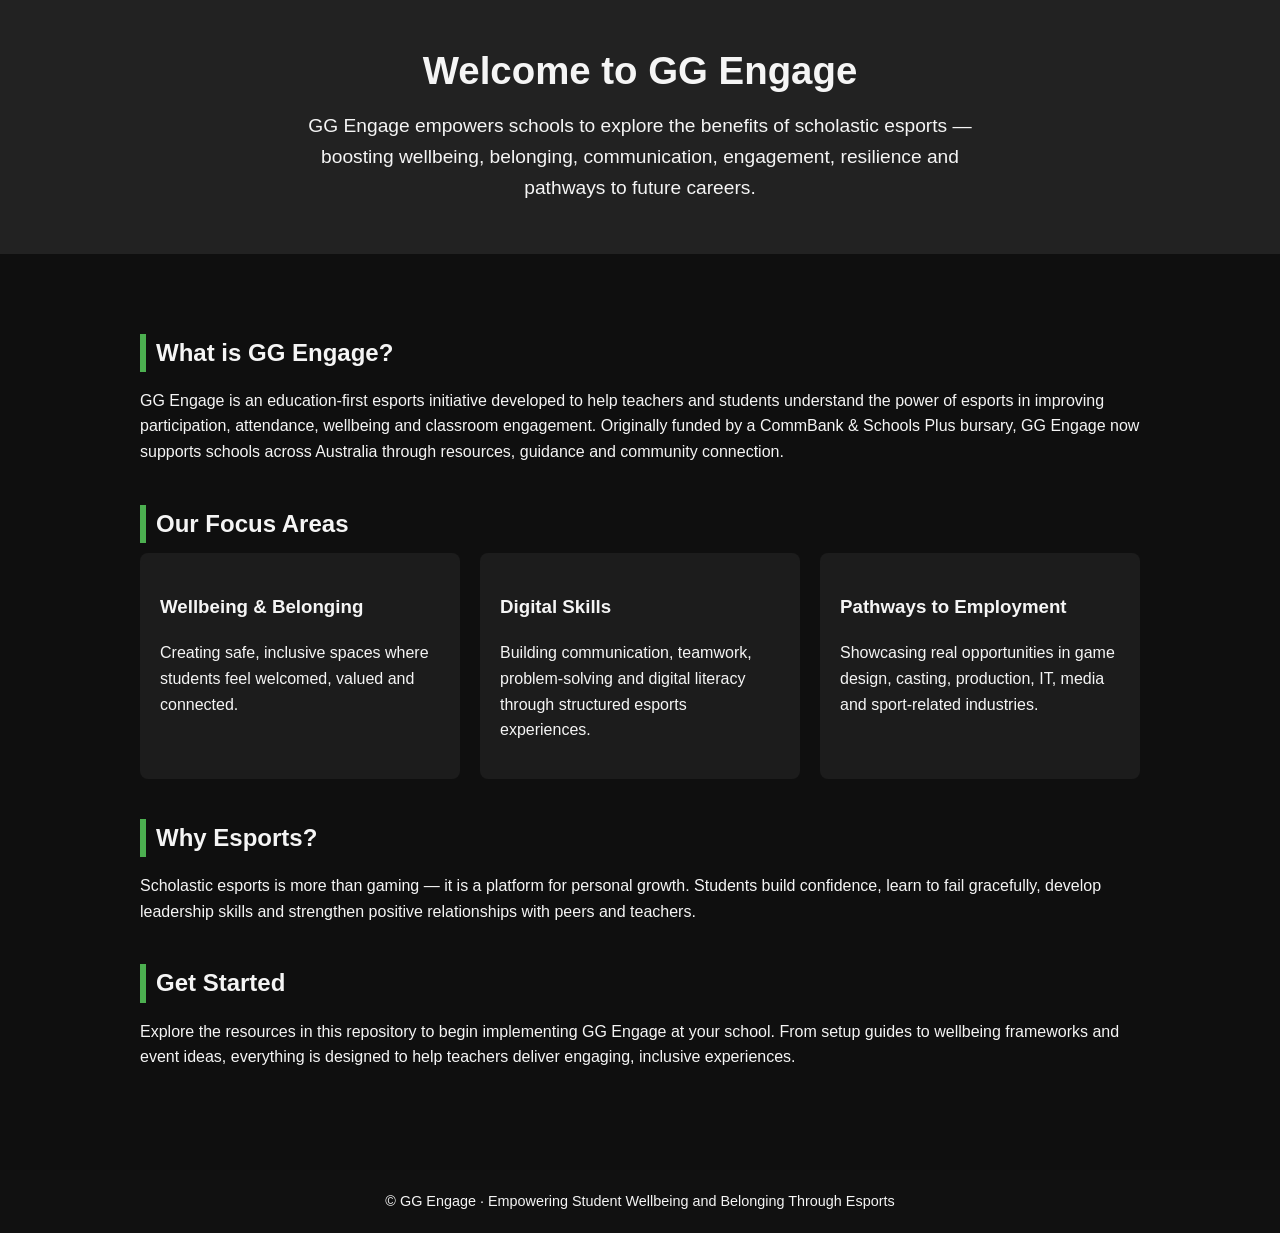
<file: index.html>
<!DOCTYPE html>
<html lang="en-au">
<head>
    <meta charset="UTF-8">
    <meta name="viewport" content="width=device-width, initial-scale=1.0">
    <title>GG Engage – Scholastic Esports for Everyone</title>
    <style>
        body {
            margin: 0;
            font-family: Arial, Helvetica, sans-serif;
            background: #0f0f0f;
            color: #f5f5f5;
            line-height: 1.6;
        }
        header {
            background: #222;
            padding: 40px 20px;
            text-align: center;
        }
        header h1 {
            font-size: 2.4rem;
            margin: 0;
        }
        header p {
            font-size: 1.2rem;
            max-width: 700px;
            margin: 10px auto;
        }
        .container {
            max-width: 1000px;
            margin: 40px auto;
            padding: 20px;
        }
        .section {
            margin-bottom: 40px;
        }
        h2 {
            border-left: 6px solid #4caf50;
            padding-left: 10px;
            margin-bottom: 10px;
        }
        .pillars {
            display: flex;
            flex-wrap: wrap;
            gap: 20px;
        }
        .pillar {
            flex: 1 1 280px;
            background: #1c1c1c;
            padding: 20px;
            border-radius: 8px;
        }
        footer {
            background: #111;
            text-align: center;
            padding: 20px;
            font-size: 0.9rem;
            margin-top: 40px;
        }
    </style>
</head>
<body>

<header>
    <h1>Welcome to GG Engage</h1>
    <p>
        GG Engage empowers schools to explore the benefits of scholastic esports — boosting wellbeing,
        belonging, communication, engagement, resilience and pathways to future careers.
    </p>
</header>

<div class="container">

    <div class="section">
        <h2>What is GG Engage?</h2>
        <p>
            GG Engage is an education-first esports initiative developed to help teachers and students 
            understand the power of esports in improving participation, attendance, wellbeing and 
            classroom engagement. Originally funded by a CommBank & Schools Plus bursary, GG Engage 
            now supports schools across Australia through resources, guidance and community connection.
        </p>
    </div>

    <div class="section">
        <h2>Our Focus Areas</h2>
        <div class="pillars">
            <div class="pillar">
                <h3>Wellbeing & Belonging</h3>
                <p>Creating safe, inclusive spaces where students feel welcomed, valued and connected.</p>
            </div>
            <div class="pillar">
                <h3>Digital Skills</h3>
                <p>Building communication, teamwork, problem-solving and digital literacy through structured esports experiences.</p>
            </div>
            <div class="pillar">
                <h3>Pathways to Employment</h3>
                <p>Showcasing real opportunities in game design, casting, production, IT, media and sport-related industries.</p>
            </div>
        </div>
    </div>

    <div class="section">
        <h2>Why Esports?</h2>
        <p>
            Scholastic esports is more than gaming — it is a platform for personal growth. Students build confidence,
            learn to fail gracefully, develop leadership skills and strengthen positive relationships with peers and teachers.
        </p>
    </div>

    <div class="section">
        <h2>Get Started</h2>
        <p>
            Explore the resources in this repository to begin implementing GG Engage at your school. From setup guides 
            to wellbeing frameworks and event ideas, everything is designed to help teachers deliver engaging, inclusive experiences.
        </p>
    </div>

</div>

<footer>
    © GG Engage · Empowering Student Wellbeing and Belonging Through Esports
</footer>

</body>
</html>
</file>
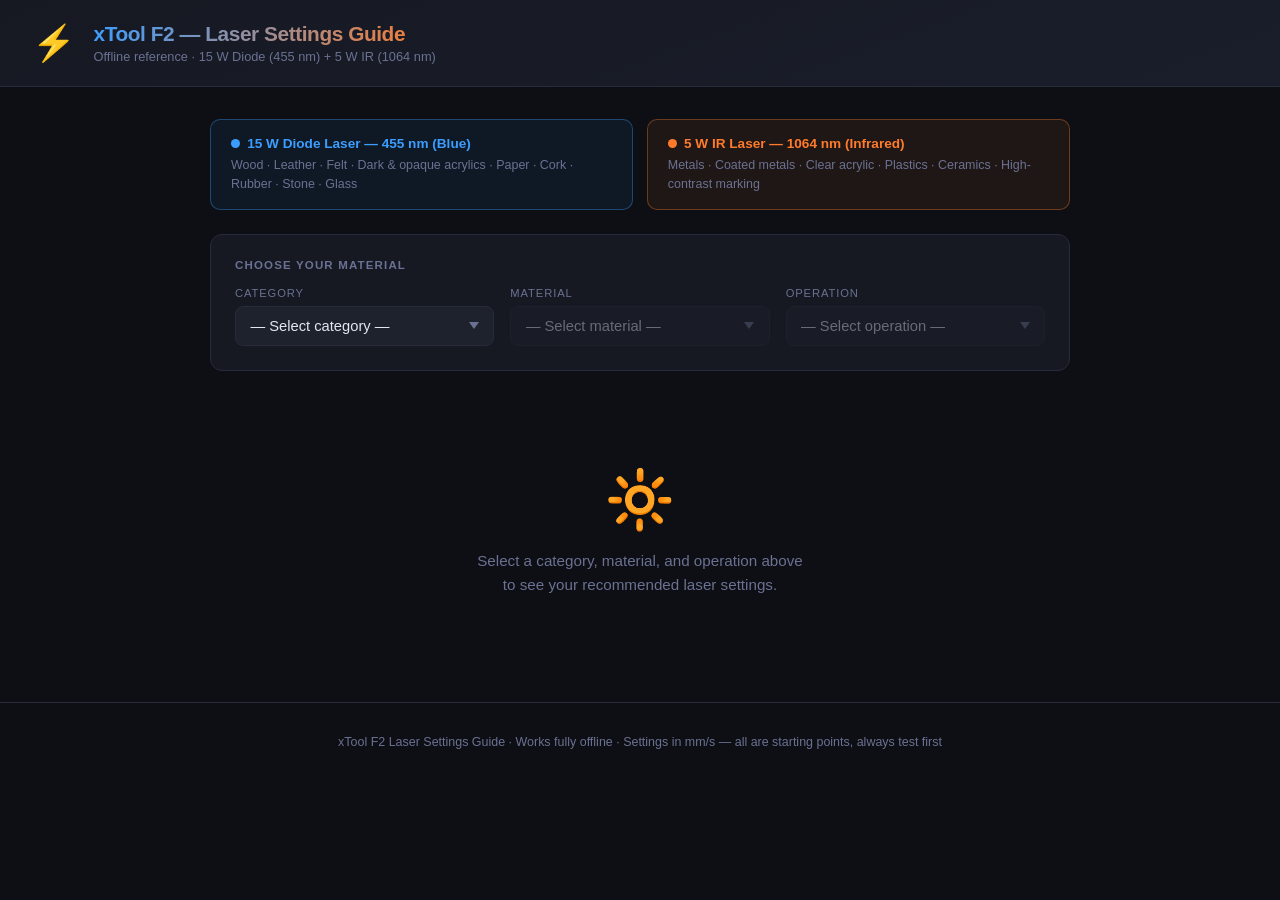
<file: laser-settings.html>
<!DOCTYPE html>
<html lang="en">
<head>
  <meta charset="UTF-8">
  <meta name="viewport" content="width=device-width, initial-scale=1.0">
  <title>xTool F2 — Laser Settings Guide</title>
  <style>
    :root {
      --bg:       #0d0f14;
      --surf:     #161922;
      --surf2:    #1e222d;
      --border:   #272b3a;
      --text:     #e2e6f0;
      --muted:    #6b7192;
      --diode:    #3b9eff;
      --diode-bg: rgba(59,158,255,0.08);
      --diode-bd: rgba(59,158,255,0.35);
      --ir:       #ff7b2b;
      --ir-bg:    rgba(255,123,43,0.08);
      --ir-bd:    rgba(255,123,43,0.35);
      --warn-bg:  rgba(255,179,71,0.08);
      --warn-bd:  rgba(255,179,71,0.45);
      --danger-bg:rgba(255,79,79,0.08);
      --danger-bd:rgba(255,79,79,0.45);
    }
    *{margin:0;padding:0;box-sizing:border-box;}
    body{
      font-family:-apple-system,BlinkMacSystemFont,'Segoe UI',Roboto,sans-serif;
      background:var(--bg);color:var(--text);min-height:100vh;
    }

    /* ── HEADER ───────────────────────────────────────── */
    header{
      background:linear-gradient(160deg,#161922 0%,#1a1e2b 100%);
      border-bottom:1px solid var(--border);
      padding:1.4rem 2rem;
      display:flex;align-items:center;gap:1.1rem;
    }
    .brand-icon{font-size:2.2rem;line-height:1;}
    .brand-text h1{
      font-size:1.3rem;font-weight:800;letter-spacing:-.02em;
      background:linear-gradient(120deg,#3b9eff,#ff7b2b);
      -webkit-background-clip:text;-webkit-text-fill-color:transparent;
    }
    .brand-text p{color:var(--muted);font-size:.8rem;margin-top:.15rem;}

    /* ── LAYOUT ───────────────────────────────────────── */
    main{max-width:900px;margin:2rem auto;padding:0 1.25rem;}

    /* ── LEGEND ───────────────────────────────────────── */
    .legend{
      display:grid;grid-template-columns:1fr 1fr;gap:.85rem;
      margin-bottom:1.5rem;
    }
    .legend-card{
      border-radius:10px;padding:1rem 1.25rem;border:1px solid;
      display:flex;flex-direction:column;gap:.3rem;
    }
    .legend-card.diode{background:var(--diode-bg);border-color:var(--diode-bd);}
    .legend-card.ir   {background:var(--ir-bg);   border-color:var(--ir-bd);}
    .legend-title{
      font-weight:700;font-size:.85rem;display:flex;align-items:center;gap:.45rem;
    }
    .legend-card.diode .legend-title{color:var(--diode);}
    .legend-card.ir    .legend-title{color:var(--ir);}
    .legend-dot{width:9px;height:9px;border-radius:50%;flex-shrink:0;}
    .ld-diode{background:var(--diode);}
    .ld-ir   {background:var(--ir);}
    .legend-desc{font-size:.78rem;color:var(--muted);line-height:1.5;}

    /* ── SELECTOR PANEL ───────────────────────────────── */
    .selector-panel{
      background:var(--surf);border:1px solid var(--border);
      border-radius:12px;padding:1.5rem;margin-bottom:1.5rem;
    }
    .selector-panel h2{
      font-size:.72rem;text-transform:uppercase;letter-spacing:.1em;
      color:var(--muted);margin-bottom:1rem;
    }
    .selector-row{display:grid;grid-template-columns:1fr 1fr 1fr;gap:1rem;}
    .sel-group label{
      display:block;font-size:.7rem;text-transform:uppercase;
      letter-spacing:.08em;color:var(--muted);margin-bottom:.4rem;
    }
    .sel-group select{
      width:100%;background:var(--surf2);color:var(--text);
      border:1px solid var(--border);border-radius:8px;
      padding:.7rem .9rem;font-size:.92rem;cursor:pointer;
      appearance:none;
      background-image:url("data:image/svg+xml,%3Csvg xmlns='http://www.w3.org/2000/svg' width='10' height='7' viewBox='0 0 10 7'%3E%3Cpath fill='%236b7192' d='M5 7 0 0h10z'/%3E%3C/svg%3E");
      background-repeat:no-repeat;background-position:right .9rem center;
      transition:border-color .15s;
    }
    .sel-group select:focus{outline:none;border-color:var(--diode);}
    .sel-group select:disabled{opacity:.4;cursor:not-allowed;}

    /* ── PLACEHOLDER ──────────────────────────────────── */
    .placeholder{text-align:center;padding:4.5rem 2rem;color:var(--muted);}
    .placeholder .ph-icon{font-size:3.5rem;margin-bottom:1rem;}
    .placeholder p{font-size:.95rem;line-height:1.6;}

    /* ── SETTINGS PANEL ───────────────────────────────── */
    .settings-panel{display:none;}
    .settings-panel.visible{display:block;}

    /* Laser recommendation */
    .laser-rec{
      border-radius:12px;padding:1.25rem 1.5rem;margin-bottom:1.25rem;border:1px solid;
    }
    .laser-rec.diode{background:var(--diode-bg);border-color:var(--diode-bd);}
    .laser-rec.ir   {background:var(--ir-bg);   border-color:var(--ir-bd);}
    .laser-badge{
      display:inline-flex;align-items:center;gap:.4rem;
      padding:.3rem .9rem;border-radius:999px;font-size:.75rem;
      font-weight:700;text-transform:uppercase;letter-spacing:.05em;
      margin-bottom:.65rem;
    }
    .diode .laser-badge{background:var(--diode);color:#fff;}
    .ir    .laser-badge{background:var(--ir);   color:#fff;}
    .laser-rec h3{font-size:1rem;margin-bottom:.35rem;}
    .laser-rec p{color:var(--muted);font-size:.88rem;line-height:1.6;}

    /* Settings grid */
    .settings-grid{
      display:grid;
      grid-template-columns:repeat(auto-fill,minmax(130px,1fr));
      gap:.85rem;margin-bottom:1.25rem;
    }
    .stat-card{
      background:var(--surf);border:1px solid var(--border);
      border-radius:10px;padding:1rem;text-align:center;
    }
    .stat-label{
      font-size:.65rem;text-transform:uppercase;letter-spacing:.1em;
      color:var(--muted);margin-bottom:.5rem;
    }
    .stat-value{font-size:1.45rem;font-weight:700;line-height:1;}
    .stat-unit{font-size:.7rem;color:var(--muted);margin-top:.25rem;}
    .stat-na{font-size:.9rem;color:var(--muted);}

    /* Alerts */
    .alert{
      border-radius:10px;padding:1rem 1.25rem;margin-bottom:1.1rem;
      border:1px solid;display:flex;gap:.7rem;align-items:flex-start;
      font-size:.88rem;line-height:1.55;
    }
    .alert.warn  {background:var(--warn-bg);  border-color:var(--warn-bd);}
    .alert.danger{background:var(--danger-bg);border-color:var(--danger-bd);}
    .alert-icon{flex-shrink:0;}

    /* Test note */
    .test-note{
      background:var(--surf2);border:1px solid var(--border);
      border-radius:8px;padding:.75rem 1rem;
      font-size:.8rem;color:var(--muted);line-height:1.5;
      margin-bottom:1.25rem;display:flex;gap:.5rem;align-items:flex-start;
    }

    /* Tips */
    .tips-card{
      background:var(--surf);border:1px solid var(--border);
      border-radius:12px;padding:1.25rem 1.5rem;margin-bottom:1.25rem;
    }
    .tips-card h3{
      font-size:.72rem;text-transform:uppercase;letter-spacing:.09em;
      color:var(--muted);margin-bottom:.85rem;
    }
    .tips-list{list-style:none;}
    .tips-list li{
      display:flex;gap:.65rem;padding:.5rem 0;
      border-bottom:1px solid var(--border);font-size:.88rem;line-height:1.55;
    }
    .tips-list li:last-child{border-bottom:none;}
    .tip-icon{flex-shrink:0;margin-top:.1rem;}

    /* ── FOOTER ───────────────────────────────────────── */
    footer{
      text-align:center;padding:2rem 1rem;border-top:1px solid var(--border);
      color:var(--muted);font-size:.78rem;margin-top:1rem;
    }

    @media(max-width:640px){
      .selector-row{grid-template-columns:1fr;}
      .legend{grid-template-columns:1fr;}
      header{padding:1rem;}
      main{padding:0 .75rem;}
    }
  </style>
</head>
<body>

<header>
  <div class="brand-icon">⚡</div>
  <div class="brand-text">
    <h1>xTool F2 — Laser Settings Guide</h1>
    <p>Offline reference · 15 W Diode (455 nm) + 5 W IR (1064 nm)</p>
  </div>
</header>

<main>

  <!-- Laser legend -->
  <div class="legend">
    <div class="legend-card diode">
      <div class="legend-title"><span class="legend-dot ld-diode"></span>15 W Diode Laser — 455 nm (Blue)</div>
      <div class="legend-desc">Wood · Leather · Felt · Dark &amp; opaque acrylics · Paper · Cork · Rubber · Stone · Glass</div>
    </div>
    <div class="legend-card ir">
      <div class="legend-title"><span class="legend-dot ld-ir"></span>5 W IR Laser — 1064 nm (Infrared)</div>
      <div class="legend-desc">Metals · Coated metals · Clear acrylic · Plastics · Ceramics · High-contrast marking</div>
    </div>
  </div>

  <!-- Selectors -->
  <div class="selector-panel">
    <h2>Choose your material</h2>
    <div class="selector-row">
      <div class="sel-group">
        <label for="sel-cat">Category</label>
        <select id="sel-cat">
          <option value="">— Select category —</option>
          <option value="metals">Metals</option>
          <option value="coated">Coated &amp; Painted Metals</option>
          <option value="wood">Wood &amp; Bamboo</option>
          <option value="leather">Leather</option>
          <option value="acrylic">Acrylic &amp; Plastics</option>
          <option value="paper">Paper &amp; Cardboard</option>
          <option value="stone">Stone, Slate &amp; Ceramic</option>
          <option value="other">Other (Rubber, Cork, Felt, Glass)</option>
        </select>
      </div>
      <div class="sel-group">
        <label for="sel-mat">Material</label>
        <select id="sel-mat" disabled>
          <option value="">— Select material —</option>
        </select>
      </div>
      <div class="sel-group">
        <label for="sel-op">Operation</label>
        <select id="sel-op" disabled>
          <option value="">— Select operation —</option>
        </select>
      </div>
    </div>
  </div>

  <!-- Placeholder -->
  <div class="placeholder" id="placeholder">
    <div class="ph-icon">🔆</div>
    <p>Select a category, material, and operation above<br>to see your recommended laser settings.</p>
  </div>

  <!-- Settings output -->
  <div class="settings-panel" id="settings-panel">
    <div id="laser-rec-box"></div>
    <div class="test-note">
      <span>💡</span>
      <span><strong>These are proven starting points.</strong> Always run a small test piece first — material batch, humidity, and focus distance all affect results. Adjust power ±5% and speed ±10% to dial in your machine.</span>
    </div>
    <div class="settings-grid" id="settings-grid"></div>
    <div id="alert-box"></div>
    <div class="tips-card" id="tips-box"></div>
  </div>

</main>

<footer>
  xTool F2 Laser Settings Guide · Works fully offline · Settings in mm/s — all are starting points, always test first
</footer>

<script>
// ─── DATA ──────────────────────────────────────────────────────────────────────
// laser: "diode" = 15W 455nm blue  |  "ir" = 5W 1064nm infrared
// power: %  speed: mm/s  lpi: lines/inch  passes: count  focus: mm offset
// airAssist: bool  warn: caution string  danger: safety string  tips: string[]

const DB = {

  // ─────────────────────────────────────────────────────────────────────────────
  // METALS  →  5W IR Laser (1064 nm)
  // The 1064 nm wavelength is absorbed by metals; the 455 nm blue diode reflects
  // off most metal surfaces and cannot mark them reliably.
  // ─────────────────────────────────────────────────────────────────────────────
  metals:{
    label:"Metals",
    materials:{

      stainless_steel:{
        label:"Stainless Steel",
        ops:{
          engrave:{
            laser:"ir",
            why:"Stainless steel absorbs 1064 nm infrared well. The 5W IR laser vaporises the thin surface oxide layer, producing a permanent, corrosion-resistant engraved mark.",
            power:85, speed:80, lpi:400, passes:2, focus:0, airAssist:false,
            tips:[
              "Clean with IPA before engraving — oils and fingerprints cause uneven marks.",
              "Two passes at this setting give a deep, dark engraving. For a shallower grey mark, try 1 pass at 75% power.",
              "For fine detail (logos, text under 5 mm), raise LPI to 500.",
              "Sand the surface to 400 grit before engraving for a more dramatic contrast on brushed steel.",
            ]
          },
          black_mark:{
            laser:"ir",
            why:"Running high frequency at lower power creates a thin black oxide (annealed) layer on stainless steel. Nothing is removed — it's a surface colour change, great for barcodes and data plates.",
            power:65, speed:150, lpi:300, passes:1, focus:0, airAssist:false,
            tips:[
              "Black annealing is sensitive to speed — test in 20 mm/s increments to nail the darkest black.",
              "Surface must be spotless — any contamination produces a patchy result.",
              "A slightly defocused beam (+0.5 mm) produces a softer, more even tone across large fills.",
            ]
          }
        }
      },

      carbon_steel:{
        label:"Carbon Steel / Mild Steel",
        ops:{
          engrave:{
            laser:"ir",
            why:"Carbon steel absorbs the IR wavelength efficiently. The 5W IR creates deep marks that are resistant to rubbing but will need sealing against rust.",
            power:85, speed:70, lpi:400, passes:2, focus:0, airAssist:false,
            tips:[
              "Bare carbon steel rusts quickly — seal engraved areas with oil, wax, or clear lacquer immediately after marking.",
              "Mill scale (black oxide layer) can block the beam — brush it off with a wire brush before engraving.",
              "If the result looks light grey rather than dark, add a third pass at 80% power.",
            ]
          }
        }
      },

      anodized_aluminum:{
        label:"Anodized Aluminium",
        ops:{
          engrave:{
            laser:"ir",
            why:"The 5W IR ablates the coloured anodize coating cleanly to reveal bright bare aluminium beneath, producing a striking white-on-colour or silver-on-colour result with no heat damage to the base metal.",
            power:50, speed:250, lpi:300, passes:1, focus:0, airAssist:false,
            tips:[
              "This is one of the easiest materials — the anodize coat removes cleanly in a single fast pass.",
              "Lower power gives a brighter, crisper white reveal. Try 40% first.",
              "Black anodize → silver/white. Red and blue anodize → bright aluminium. All look great.",
              "Ideal for water bottles, tumblers, phone cases, and name tags.",
            ]
          }
        }
      },

      brass:{
        label:"Brass",
        ops:{
          engrave:{
            laser:"ir",
            why:"Brass absorbs 1064 nm reasonably well. The 5W IR marks and engraves brass for trophies, plaques, and decorative items.",
            power:90, speed:70, lpi:400, passes:2, focus:0, airAssist:false,
            warn:"Brass contains zinc. Use fume extraction — zinc oxide fumes are harmful to inhale.",
            tips:[
              "Degrease with acetone first — tarnish products scatter the beam.",
              "Polish with Brasso before engraving for crisper, deeper contrast.",
              "Lacquered brass: strip the lacquer with acetone first, otherwise the result is patchy.",
              "For deeper engraving, add a third pass at 85% power.",
            ]
          }
        }
      },

      copper:{
        label:"Copper",
        ops:{
          engrave:{
            laser:"ir",
            why:"Copper is the hardest common metal to laser-mark because it reflects infrared strongly. The 5W IR can mark oxidised or coated copper; expect multiple passes on clean polished copper.",
            power:100, speed:50, lpi:350, passes:3, focus:0, airAssist:false,
            warn:"Copper reflects 1064 nm light strongly. Ensure your F2 lid is fully closed and never bypass the safety interlocks.",
            tips:[
              "Lightly oxidised (patinated) copper marks far more easily than bright polished copper.",
              "Try applying a thin layer of flat black spray paint — let dry, engrave through it, wipe clean. The paint aids absorption.",
              "For jewellery or thin sheet: reduce power to 80% to avoid warping.",
              "Three passes are a baseline — some copper may need 4–5. Patience pays off.",
            ]
          }
        }
      },

      titanium:{
        label:"Titanium",
        ops:{
          engrave:{
            laser:"ir",
            why:"Titanium engraves cleanly with the IR laser and takes a permanent, very durable mark. Its surface oxide layer also enables colour annealing — a unique capability of 1064 nm IR lasers.",
            power:80, speed:100, lpi:400, passes:2, focus:0, airAssist:false,
            tips:[
              "Clean with IPA — titanium is sensitive to surface contamination.",
              "Titanium engraving colour ranges from silver-grey to dark depending on speed and power.",
              "For surgical or EDC items, the engraved mark is as durable as the base metal.",
            ]
          },
          color_anneal:{
            laser:"ir",
            why:"By varying speed and power, the IR laser changes the thickness of the titanium oxide layer, producing vivid gold, blue, purple, and green colours — all without any pigment or paint.",
            power:null, speed:null, lpi:200, passes:1, focus:0, airAssist:false,
            speedNote:"200–800 mm/s (varies by colour)",
            powerNote:"20–60% (varies by colour)",
            tips:[
              "Gold / yellow: ~800 mm/s, 20–25% power.",
              "Bronze / brown: ~600 mm/s, 25–30% power.",
              "Blue: ~450 mm/s, 30–35% power.",
              "Purple: ~300 mm/s, 35–40% power.",
              "Green: ~200 mm/s, 40–50% power.",
              "Make a test grid with speed & power increments — colours shift dramatically between steps.",
              "Keep the piece completely still during engraving — any vibration shifts colour bands.",
              "Each titanium alloy (Grade 2, Grade 5) anneals at slightly different settings.",
            ]
          }
        }
      },

      gold_silver:{
        label:"Gold / Silver (Jewellery)",
        ops:{
          mark:{
            laser:"ir",
            why:"Precious metals are soft, expensive, and irreplaceable. The 5W IR marks at low power to add hallmarks, logos, and designs without deep material removal.",
            power:60, speed:180, lpi:300, passes:1, focus:0, airAssist:false,
            tips:[
              "Always use minimum effective power — precious metals cannot be un-engraved.",
              "925 sterling silver tarnishes quickly; mark in a clean environment and seal with jewellery lacquer.",
              "18ct yellow gold marks cleanly at these settings. 9ct alloys may need 65–70% power.",
              "Fine text under 3 mm: increase LPI to 500 and reduce speed to 150 mm/s.",
            ]
          }
        }
      }
    }
  },

  // ─────────────────────────────────────────────────────────────────────────────
  // COATED & PAINTED  →  5W IR Laser (1064 nm)
  // ─────────────────────────────────────────────────────────────────────────────
  coated:{
    label:"Coated & Painted Metals",
    materials:{

      powder_coat:{
        label:"Powder Coated Metal",
        ops:{
          mark:{
            laser:"ir",
            why:"The 5W IR removes (ablates) the powder coat layer cleanly to expose bare metal beneath. Only the coating is removed — the underlying metal stays intact.",
            power:35, speed:450, lpi:254, passes:1, focus:0, airAssist:false,
            tips:[
              "Use the lowest power that cleanly removes the coating — you want to stop at the metal, not engrave into it.",
              "High speed + low power gives the cleanest edges without scorching surrounding coat.",
              "Works brilliantly on tumblers, flasks, and outdoor gear.",
              "If edges look soft or burnt, increase speed to 600 mm/s and drop power to 28%.",
            ]
          }
        }
      },

      painted_metal:{
        label:"Painted Metal",
        ops:{
          mark:{
            laser:"ir",
            why:"The IR laser precisely strips paint to reveal metal beneath. Ideal for serial numbers, asset tags, QR codes, and safety labels on tools and equipment.",
            power:40, speed:350, lpi:300, passes:1, focus:0, airAssist:false,
            tips:[
              "Thin factory paint removes in a single fast pass.",
              "Thick epoxy or rubberised paint may need 2 passes at reduced power (30%).",
              "The exposed metal will oxidise outdoors — seal with clear lacquer for exterior applications.",
            ]
          }
        }
      },

      cermark:{
        label:"Cermark / Laser Bond Spray",
        ops:{
          mark:{
            laser:"ir",
            why:"Cermark is a ceramic compound spray. The IR laser fuses it permanently into the metal surface, producing an extremely hard, dishwasher-safe black mark on almost any metal.",
            power:55, speed:200, lpi:400, passes:1, focus:0, airAssist:false,
            tips:[
              "Spray a thin, even coat and let dry completely (5–10 min) before lasing.",
              "After lasing, wash off the unfused compound with water — only the fused areas remain.",
              "Increase power for deeper black; reduce for grey tones.",
              "Works on stainless, aluminium, brass, copper, titanium, and most metals.",
              "Cermark is expensive — practice on scrap first to confirm settings.",
            ]
          }
        }
      }
    }
  },

  // ─────────────────────────────────────────────────────────────────────────────
  // WOOD  →  15W Diode Laser (455 nm)
  // The 455 nm blue wavelength is strongly absorbed by wood lignin.
  // The 5W IR reflects off pale wood surfaces with poor results.
  // ─────────────────────────────────────────────────────────────────────────────
  wood:{
    label:"Wood & Bamboo",
    materials:{

      hardwood:{
        label:"Hardwood (Oak, Walnut, Maple)",
        ops:{
          engrave:{
            laser:"diode",
            why:"The 455 nm blue diode is strongly absorbed by wood lignin, producing warm brown engraves with excellent contrast. The 5W IR reflects off pale wood surfaces and cannot reliably mark them.",
            power:55, speed:300, lpi:254, passes:1, focus:0, airAssist:true,
            tips:[
              "Air assist dramatically reduces charring and keeps engraved edges crisp.",
              "Walnut produces the darkest, highest-contrast results of common hardwoods.",
              "For photographic / greyscale engrave, raise LPI to 400–500 and lower power to 30–40%.",
              "Mask with transfer tape before engraving, then wipe residue with a damp cloth afterwards.",
              "End grain engraves darker than face grain at the same settings — test both orientations.",
            ]
          },
          cut_3mm:{
            laser:"diode",
            why:"The 15W diode has enough sustained power to cut 3 mm hardwood cleanly in multiple passes. Multiple passes spread heat to minimise charring.",
            power:100, speed:65, lpi:null, passes:3, focus:0, airAssist:true,
            tips:[
              "Pin or tape the wood dead flat — any bow means sections won't cut through.",
              "Lower the focus by 0.5 mm on each additional pass if your machine supports Z-step.",
              "Finish with a 10% power pass to clean char residue from cut edges.",
            ]
          }
        }
      },

      softwood:{
        label:"Softwood (Pine, Cedar)",
        ops:{
          engrave:{
            laser:"diode",
            why:"Softwoods are resinous and burn quickly. The 15W diode at moderate power gives controlled engraves — the blue wavelength hits lignin without igniting the resin.",
            power:40, speed:400, lpi:254, passes:1, focus:0, airAssist:true,
            tips:[
              "Pine resin can flare up — keep air assist on at all times.",
              "Wood grain direction changes engrave depth noticeably — test across and along grain.",
              "Knots are harder and engrave lighter; adjust power if consistency matters.",
            ]
          },
          cut_3mm:{
            laser:"diode",
            why:"Softwoods cut faster than hardwoods due to lower density. Fewer passes and higher speed.",
            power:90, speed:85, lpi:null, passes:2, focus:0, airAssist:true,
            tips:[
              "Cedar is oily — clean the lens more often when cutting it.",
              "Balsa wood: reduce power to 35%, speed 500 mm/s, 1 pass — it's extremely soft.",
            ]
          }
        }
      },

      plywood:{
        label:"Plywood (Birch / Laser-grade)",
        ops:{
          engrave:{
            laser:"diode",
            why:"Birch plywood is a laser staple — the 15W diode gives dark, high-contrast engraves on the pale birch face veneer.",
            power:50, speed:300, lpi:254, passes:1, focus:0, airAssist:true,
            tips:[
              "Use laser-grade or Baltic birch plywood — cheap ply has internal voids that cause incomplete cuts.",
              "Glue layers produce more fumes than solid wood — keep ventilation running.",
              "For a very dark fill engrave, drop speed to 150 mm/s.",
            ]
          },
          cut_4mm:{
            laser:"diode",
            why:"4 mm birch plywood is the most popular laser-cut material. The 15W diode handles it reliably in 3–4 passes.",
            power:100, speed:45, lpi:null, passes:4, focus:0, airAssist:true,
            tips:[
              "Weight or tape the board completely flat before cutting.",
              "Tape the underside of the sheet to prevent flashback scorch marks.",
              "If you get incomplete cuts in isolated spots, increase passes by 1 rather than cutting power.",
            ]
          }
        }
      },

      mdf:{
        label:"MDF (Medium Density Fibreboard)",
        ops:{
          engrave:{
            laser:"diode",
            why:"MDF engraves smoothly and consistently — the uniform composition means no grain surprises. The 15W diode gives excellent greyscale depth control.",
            power:65, speed:200, lpi:254, passes:1, focus:0, airAssist:true,
            warn:"MDF contains urea-formaldehyde resin. Always use fume extraction. Do not use for food contact items.",
            tips:[
              "MDF is very dusty — clean the lens after every session.",
              "Seal engraved MDF with shellac or clear acrylic spray to stop moisture absorption.",
              "Masking technique: tape surface → engrave → remove tape → paint for razor-crisp painted edges.",
            ]
          },
          cut_3mm:{
            laser:"diode",
            why:"MDF cuts cleanly with the 15W diode. Dense composition means slower speed but reliable results.",
            power:100, speed:30, lpi:null, passes:3, focus:0, airAssist:true,
            warn:"High fume output when cutting MDF — fume extraction is essential, not optional.",
            tips:[
              "MDF cut edges are dark and rough — sand and seal if painting.",
              "Reduce the final pass to 70% power to avoid scorching the back face.",
            ]
          }
        }
      },

      bamboo:{
        label:"Bamboo",
        ops:{
          engrave:{
            laser:"diode",
            why:"Bamboo is dense and fibrous. The 455 nm diode burns it cleanly with beautiful warm brown marks on the pale surface — popular for cutting boards and utensils.",
            power:50, speed:280, lpi:300, passes:1, focus:0, airAssist:true,
            tips:[
              "Hard bamboo cutting boards may need 60–65% power.",
              "Always finish engraved kitchen items with food-safe oil (mineral oil, beeswax).",
              "Bamboo's layered structure can produce slightly uneven engraves — raise LPI to 400 for photographic work.",
            ]
          }
        }
      }
    }
  },

  // ─────────────────────────────────────────────────────────────────────────────
  // LEATHER  →  15W Diode Laser (455 nm)
  // ─────────────────────────────────────────────────────────────────────────────
  leather:{
    label:"Leather",
    materials:{

      genuine:{
        label:"Genuine Leather (Cowhide, Full-grain)",
        ops:{
          engrave:{
            laser:"diode",
            why:"The 455 nm blue diode is absorbed strongly by leather pigment, giving controlled burn depth with warm brown tones. Produces rich, tactile engraved results.",
            power:35, speed:350, lpi:300, passes:1, focus:0, airAssist:true,
            tips:[
              "Air assist prevents the burn from spreading sideways — keep it on for crisp edges.",
              "For subtle debossed look: reduce power to 20–25%.",
              "Full-grain (smooth) side engraves differently to flesh/suede side — test both.",
              "After engraving, apply leather conditioner to prevent drying and cracking.",
            ]
          },
          cut:{
            laser:"diode",
            why:"The 15W diode cuts leather cleanly in one pass with a sealed edge — no fraying, no scissors needed.",
            power:70, speed:120, lpi:null, passes:1, focus:0, airAssist:true,
            warn:"Chrome-tanned leather (most commercial leather) produces hexavalent chromium compounds when burned — a known carcinogen. Use vegetable-tanned leather or ensure strong fume extraction.",
            tips:[
              "Laser-cut leather edges are heat-sealed — a major advantage over mechanical cutting.",
              "Thick leather (3–4 mm): slow to 70 mm/s and add a second pass.",
            ]
          }
        }
      },

      veg_tan:{
        label:"Veg-Tan Leather",
        ops:{
          engrave:{
            laser:"diode",
            why:"Vegetable-tanned leather is the safest leather to laser — no toxic chrome fumes. It engraves cleanly with excellent contrast and is the preferred choice for quality leatherwork.",
            power:30, speed:400, lpi:300, passes:1, focus:0, airAssist:true,
            tips:[
              "Natural / undyed veg-tan gives the highest contrast engraving.",
              "Slightly dampening the leather before engraving produces a more pronounced, raised result.",
              "Veg-tan is consistent batch-to-batch — once you dial in settings, they stay reliable.",
            ]
          }
        }
      },

      faux:{
        label:"Faux / PU Leather",
        ops:{
          engrave:{
            laser:"diode",
            why:"Faux leather (polyurethane over fabric) responds to the 15W diode — the surface coating is removed to reveal the fabric backing, creating a two-tone contrast effect.",
            power:25, speed:400, lpi:300, passes:1, focus:0, airAssist:true,
            warn:"PU leather is plastic — it produces VOCs when engraved. Fume extraction is mandatory. Never use PVC (vinyl) leather — it releases chlorine gas.",
            tips:[
              "Lower power than genuine leather — PU melts rather than burns cleanly.",
              "If the surface bubbles, reduce power by 5% increments until it stops.",
              "Always confirm the material is PU, not PVC — check the label or manufacturer spec.",
            ]
          }
        }
      }
    }
  },

  // ─────────────────────────────────────────────────────────────────────────────
  // ACRYLIC & PLASTICS
  // Clear acrylic → IR (transparent to blue)
  // Dark / coloured acrylic → Diode
  // ─────────────────────────────────────────────────────────────────────────────
  acrylic:{
    label:"Acrylic & Plastics",
    materials:{

      clear_acrylic:{
        label:"Clear Acrylic (Cast)",
        ops:{
          engrave:{
            laser:"ir",
            why:"Clear acrylic is transparent to the 455 nm blue diode — it passes straight through without engraving. The 5W IR (1064 nm) is absorbed by the acrylic polymer, frosting the surface to a milky white.",
            power:70, speed:150, lpi:254, passes:1, focus:0, airAssist:true,
            warn:"Acrylic fumes are irritating. Use fume extraction. Never laser PVC or vinyl — they produce chlorine gas.",
            tips:[
              "Leave the protective paper film on during engraving — prevents surface scratches.",
              "Defocus slightly (+0.5–1 mm) for a softer, more even frost on large fills.",
              "Engrave from the back face for a premium 'buried' look — mirror your artwork horizontally first.",
              "Cast acrylic (not extruded) gives the best frosted results and edges.",
            ]
          }
        }
      },

      coloured_acrylic:{
        label:"Coloured / Opaque Acrylic (Cast)",
        ops:{
          engrave:{
            laser:"diode",
            why:"Dark and opaque acrylics absorb the 455 nm blue diode. Engraving removes the coloured surface to reveal a contrasting lighter core — ideal for signs and badges.",
            power:55, speed:200, lpi:254, passes:1, focus:0, airAssist:true,
            warn:"Acrylic fumes are irritating — use fume extraction. Never laser PVC or vinyl.",
            tips:[
              "Two-colour acrylic (coloured face, white or contrasting core) is purpose-made for this — stunning results for signs.",
              "Black → white core is the highest contrast option.",
              "Keep the protective film on during engraving for scratch protection.",
              "Defocus slightly for smoother engraving on large areas.",
            ]
          }
        }
      },

      delrin:{
        label:"Delrin / POM (Acetal Plastic)",
        ops:{
          engrave:{
            laser:"ir",
            why:"Delrin is an engineering plastic that the 5W IR can engrave for stamps, machine parts, and labels. The 1064 nm wavelength is absorbed by the polymer regardless of colour.",
            power:60, speed:200, lpi:300, passes:1, focus:0, airAssist:true,
            warn:"Delrin fumes are an irritant — ensure good ventilation.",
            tips:[
              "Black Delrin produces the best white-on-black contrast when engraved.",
              "For deep stamp cavities: reduce speed to 100 mm/s and add a second pass.",
              "Delrin cools quickly — faster scan speeds help prevent heat distortion.",
            ]
          }
        }
      }
    }
  },

  // ─────────────────────────────────────────────────────────────────────────────
  // PAPER & CARDBOARD  →  15W Diode Laser (455 nm)
  // ─────────────────────────────────────────────────────────────────────────────
  paper:{
    label:"Paper & Cardboard",
    materials:{

      cardstock:{
        label:"Cardstock / Heavy Paper",
        ops:{
          score:{
            laser:"diode",
            why:"Very low power scores fold lines into cardstock without cutting through — perfect for packaging, cards, and origami.",
            power:12, speed:500, lpi:null, passes:1, focus:0, airAssist:false,
            tips:[
              "Keep power as low as possible — paper ignites easily.",
              "For greeting cards: 8–10% power, 600 mm/s for a barely-visible score line.",
              "Never leave the machine unattended when working with paper.",
            ]
          },
          cut:{
            laser:"diode",
            why:"The 15W diode cuts cardstock effortlessly — great for intricate designs, stencils, invitations, and packaging.",
            power:40, speed:250, lpi:null, passes:1, focus:0, airAssist:false,
            warn:"Paper is highly flammable. Never leave the machine unattended when cutting paper.",
            tips:[
              "Tape paper flat on all edges — lifting mid-cut causes misregistration.",
              "For lace or filigree patterns, slow to 100–120 mm/s for clean corners.",
              "Multiple sheets: stack and tape, add 1 pass per additional sheet.",
            ]
          }
        }
      },

      cardboard:{
        label:"Corrugated Cardboard",
        ops:{
          cut:{
            laser:"diode",
            why:"The 15W diode cuts corrugated cardboard cleanly for packaging prototypes, box templates, and display fixtures.",
            power:70, speed:120, lpi:null, passes:1, focus:0, airAssist:false,
            warn:"Corrugated cardboard is highly flammable. Do not leave unattended. Keep a fire extinguisher accessible.",
            tips:[
              "Single-wall: 1 pass. Double-wall: 2 passes at 80% power.",
              "Cut slightly wider kerf lines to account for cardboard compression.",
            ]
          }
        }
      }
    }
  },

  // ─────────────────────────────────────────────────────────────────────────────
  // STONE, SLATE & CERAMIC
  // ─────────────────────────────────────────────────────────────────────────────
  stone:{
    label:"Stone, Slate & Ceramic",
    materials:{

      slate:{
        label:"Slate",
        ops:{
          engrave:{
            laser:"diode",
            why:"The 15W blue diode ablates the dark slate surface to reveal a lighter grey underneath — natural high contrast with no coatings needed. One of the best materials for diode engraving.",
            power:65, speed:200, lpi:300, passes:1, focus:0, airAssist:true,
            tips:[
              "Wipe slate clean with water before engraving — dust reduces contrast.",
              "After engraving, wipe with a damp cloth and apply slate oil or olive oil for a premium finish.",
              "Darker grey/black slate produces better contrast than brown or pale slate.",
              "Slate coasters and cheese boards are ideal — flat, uniform, and look stunning engraved.",
            ]
          }
        }
      },

      granite:{
        label:"Granite / Marble",
        ops:{
          engrave:{
            laser:"diode",
            why:"The 15W diode causes micro-fractures in the polished stone surface, producing a frosted white mark. Granite's hardness requires high power and slow speed.",
            power:80, speed:120, lpi:300, passes:2, focus:0, airAssist:true,
            tips:[
              "Apply flat black spray paint first, engrave through it, then wash off — this technique ('Norton White Tile' method) gives cleaner contrast on light granite.",
              "Natural stone varies enormously in composition — always test a corner.",
              "Two passes give a deeper, more durable frosted mark.",
              "Polished granite marks better than honed (matte) surfaces.",
            ]
          }
        }
      },

      ceramic_tile:{
        label:"Ceramic Tile / Porcelain",
        ops:{
          mark:{
            laser:"ir",
            why:"The 5W IR laser frosts the glazed tile surface with a permanent white mark. For the most durable result, Cermark or flat black paint methods work best with the IR wavelength.",
            power:65, speed:150, lpi:400, passes:1, focus:0, airAssist:false,
            tips:[
              "Norton White Tile method: spray flat white or black paint on the tile, engrave through it, wipe — this produces an excellent permanent black mark absorbed by the glaze.",
              "Alternatively, apply Cermark spray for a professionally fused ceramic mark.",
              "White glazed tiles give the best contrast with either method.",
              "Unglazed or matte tile: direct IR marking works without coatings.",
            ]
          }
        }
      }
    }
  },

  // ─────────────────────────────────────────────────────────────────────────────
  // OTHER
  // ─────────────────────────────────────────────────────────────────────────────
  other:{
    label:"Other Materials",
    materials:{

      rubber_stamp:{
        label:"Rubber / Stamp Material",
        ops:{
          engrave:{
            laser:"diode",
            why:"Laser stamp rubber is designed to absorb blue diode light. The 15W diode ablates the non-image areas away cleanly, leaving raised stamp elements ready to ink.",
            power:55, speed:200, lpi:300, passes:1, focus:0, airAssist:true,
            warn:"Rubber fumes are strongly irritating. Always use fume extraction.",
            tips:[
              "Use genuine laser-safe stamp rubber — regular erasers behave unpredictably.",
              "Invert your design (white on black) before sending — the raised (unburned) areas get inked.",
              "Raise LPI to 400–500 for intricate, fine-detail stamps.",
              "Clean the finished stamp with dish soap and a soft brush to remove residue.",
            ]
          }
        }
      },

      cork:{
        label:"Cork",
        ops:{
          engrave:{
            laser:"diode",
            why:"Cork is a natural organic material that the 15W blue diode engraves cleanly with warm brown marks on the pale surface. Popular for coasters, trivets, and wall tiles.",
            power:35, speed:350, lpi:254, passes:1, focus:0, airAssist:true,
            tips:[
              "Cork is low density — keep power moderate to avoid burning straight through.",
              "Engraved colour is warm golden-brown, great for natural / organic branding.",
              "Tape or weight cork sheet flat — it's light and can shift easily.",
            ]
          },
          cut:{
            laser:"diode",
            why:"The 15W diode cuts cork cleanly for decorative shapes, coaster sets, and gaskets.",
            power:65, speed:150, lpi:null, passes:1, focus:0, airAssist:true,
            tips:[
              "Thick cork (6–10 mm) may need 2–3 passes at 75% power.",
              "Increase speed if you see fray or burn marks on cut edges.",
            ]
          }
        }
      },

      felt:{
        label:"Felt (Wool or Acrylic)",
        ops:{
          engrave:{
            laser:"diode",
            why:"The 15W diode engraves felt at low power — removing the surface fibres cleanly. Synthetic felt cut edges are heat-sealed by the beam, preventing any fraying.",
            power:25, speed:350, lpi:254, passes:1, focus:0, airAssist:false,
            warn:"Acrylic felt produces plastic fumes — use fume extraction. Wool felt is safer but still requires ventilation.",
            tips:[
              "Wool felt: raise power to 35–40% for a deeper engraved texture.",
              "Acrylic felt: keep power low — it melts and fuses rather than cleanly burning.",
              "The sealed edge on acrylic felt is a design feature — professional finish, no fraying.",
            ]
          },
          cut:{
            laser:"diode",
            why:"Laser-cut felt produces perfectly sealed edges — far cleaner than scissors or die-cutting for complex shapes.",
            power:50, speed:200, lpi:null, passes:1, focus:0, airAssist:false,
            tips:[
              "Use masking tape to hold thin felt completely flat during cutting.",
              "Complex designs: reduce speed to 100 mm/s for accurate corners.",
            ]
          }
        }
      },

      glass:{
        label:"Glass (Standard Float)",
        ops:{
          engrave:{
            laser:"diode",
            why:"The 15W diode causes micro-fractures in the glass surface, producing a frosted appearance. Results vary with glass type and thickness — test first.",
            power:55, speed:200, lpi:300, passes:1, focus:0, airAssist:false,
            warn:"Tempered / toughened glass will shatter when laser-engraved — do not attempt. Only use standard float or annealed glass.",
            tips:[
              "Apply a thin layer of dish soap or hand lotion to the glass surface — it absorbs heat and produces smoother frosting.",
              "Wet newspaper laid on the glass also works well as a heat sink.",
              "Reduce LPI to 200 for less aggressive chipping on thin glass.",
              "Curved items (glasses, bottles) require a rotary attachment — without it, focus is inconsistent.",
              "Higher LPI produces finer, more even frosting on flat glass.",
            ]
          }
        }
      }
    }
  }
};

// ─── PARAMS TO SHOW ────────────────────────────────────────────────────────────
const PARAMS = [
  { key:"power",     label:"Power",       unit:"%"    },
  { key:"speed",     label:"Speed",       unit:"mm/s" },
  { key:"lpi",       label:"LPI",         unit:"ln/in"},
  { key:"passes",    label:"Passes",      unit:"×"    },
  { key:"focus",     label:"Focus Offset",unit:"mm"   },
  { key:"airAssist", label:"Air Assist",  unit:""     },
];

// ─── DOM ───────────────────────────────────────────────────────────────────────
const selCat  = document.getElementById("sel-cat");
const selMat  = document.getElementById("sel-mat");
const selOp   = document.getElementById("sel-op");
const panel   = document.getElementById("settings-panel");
const pholder = document.getElementById("placeholder");
const recBox  = document.getElementById("laser-rec-box");
const gridBox = document.getElementById("settings-grid");
const alertBox= document.getElementById("alert-box");
const tipsBox = document.getElementById("tips-box");

// ─── HELPERS ───────────────────────────────────────────────────────────────────
function opt(val, label, disabled){
  const o = document.createElement("option");
  o.value = val; o.textContent = label;
  if(disabled) o.disabled = true;
  return o;
}
const opLabels = {
  engrave:"Engrave", cut:"Cut", mark:"Mark", score:"Score (fold lines)",
  black_mark:"Black Mark / Anneal", color_anneal:"Colour Annealing",
  cut_3mm:"Cut — 3 mm", cut_4mm:"Cut — 4 mm"
};
const opLabel = k => opLabels[k] || k.replace(/_/g," ").replace(/\b\w/g,c=>c.toUpperCase());

// ─── EVENTS ───────────────────────────────────────────────────────────────────
selCat.addEventListener("change", () => {
  const cat = selCat.value;
  selMat.innerHTML = ""; selMat.appendChild(opt("","— Select material —",true));
  selOp.innerHTML  = ""; selOp.appendChild(opt("","— Select operation —",true));
  selMat.disabled  = !cat; selOp.disabled = true;
  hide();
  if(!cat) return;
  Object.entries(DB[cat].materials).forEach(([k,v]) => selMat.appendChild(opt(k, v.label)));
});

selMat.addEventListener("change", () => {
  const [cat, mat] = [selCat.value, selMat.value];
  selOp.innerHTML = ""; selOp.appendChild(opt("","— Select operation —",true));
  selOp.disabled = !mat; hide();
  if(!mat) return;
  Object.keys(DB[cat].materials[mat].ops).forEach(k => selOp.appendChild(opt(k, opLabel(k))));
});

selOp.addEventListener("change", () => {
  const [cat, mat, op] = [selCat.value, selMat.value, selOp.value];
  if(!op){ hide(); return; }
  render(DB[cat].materials[mat].ops[op]);
});

// ─── RENDER ────────────────────────────────────────────────────────────────────
function hide(){
  panel.classList.remove("visible");
  pholder.style.display = "block";
}

function render(cfg){
  pholder.style.display = "none";
  panel.classList.add("visible");

  const isDiode = cfg.laser === "diode";
  const laserName = isDiode
    ? "15 W Diode Laser — 455 nm (Blue)"
    : "5 W IR Laser — 1064 nm (Infrared)";
  const useMsg = isDiode
    ? "Use the 15 W Diode Laser (455 nm blue) for this material"
    : "Use the 5 W IR Laser (1064 nm infrared) for this material";

  recBox.innerHTML = `
    <div class="laser-rec ${cfg.laser}">
      <div class="laser-badge">${isDiode ? "🔵" : "🟠"} ${laserName}</div>
      <h3>${useMsg}</h3>
      <p>${cfg.why}</p>
    </div>`;

  // Stats grid
  gridBox.innerHTML = "";

  // If colour annealing (power/speed are variable), show note cards
  if(cfg.speedNote || cfg.powerNote){
    const pc = document.createElement("div");
    pc.className = "stat-card";
    pc.innerHTML = `<div class="stat-label">Power</div><div class="stat-value" style="font-size:.95rem">${cfg.powerNote || "Variable"}</div>`;
    gridBox.appendChild(pc);

    const sc = document.createElement("div");
    sc.className = "stat-card";
    sc.innerHTML = `<div class="stat-label">Speed</div><div class="stat-value" style="font-size:.95rem">${cfg.speedNote || "Variable"}</div>`;
    gridBox.appendChild(sc);

    // remaining params except power + speed
    PARAMS.filter(p => p.key !== "power" && p.key !== "speed").forEach(def => addStatCard(def, cfg));
  } else {
    PARAMS.forEach(def => addStatCard(def, cfg));
  }

  // Alerts
  alertBox.innerHTML = "";
  if(cfg.danger) alertBox.innerHTML += `<div class="alert danger"><span class="alert-icon">⛔</span><span>${cfg.danger}</span></div>`;
  if(cfg.warn)   alertBox.innerHTML += `<div class="alert warn"><span class="alert-icon">⚠️</span><span>${cfg.warn}</span></div>`;

  // Tips
  const tips = cfg.tips || [];
  tipsBox.innerHTML = `<h3>Tips &amp; Tricks</h3><ul class="tips-list">${
    tips.map(t => `<li><span class="tip-icon">✦</span><span>${t}</span></li>`).join("")
  }</ul>`;
}

function addStatCard(def, cfg){
  const raw = cfg[def.key];
  const card = document.createElement("div");
  card.className = "stat-card";

  if(raw === null || raw === undefined){
    card.innerHTML = `<div class="stat-label">${def.label}</div><div class="stat-na">N/A</div>`;
  } else if(def.key === "airAssist"){
    const color = raw ? "#4caf50" : "var(--muted)";
    card.innerHTML = `<div class="stat-label">${def.label}</div><div class="stat-value" style="font-size:1.05rem;color:${color}">${raw ? "ON" : "OFF"}</div>`;
  } else if(def.key === "focus"){
    const display = raw === 0 ? "0 (surface)" : (raw > 0 ? `+${raw}` : raw);
    card.innerHTML = `<div class="stat-label">${def.label}</div><div class="stat-value" style="font-size:1rem">${display}</div><div class="stat-unit">mm</div>`;
  } else {
    card.innerHTML = `<div class="stat-label">${def.label}</div><div class="stat-value">${raw}</div><div class="stat-unit">${def.unit}</div>`;
  }
  gridBox.appendChild(card);
}
</script>
</body>
</html>
</file>
